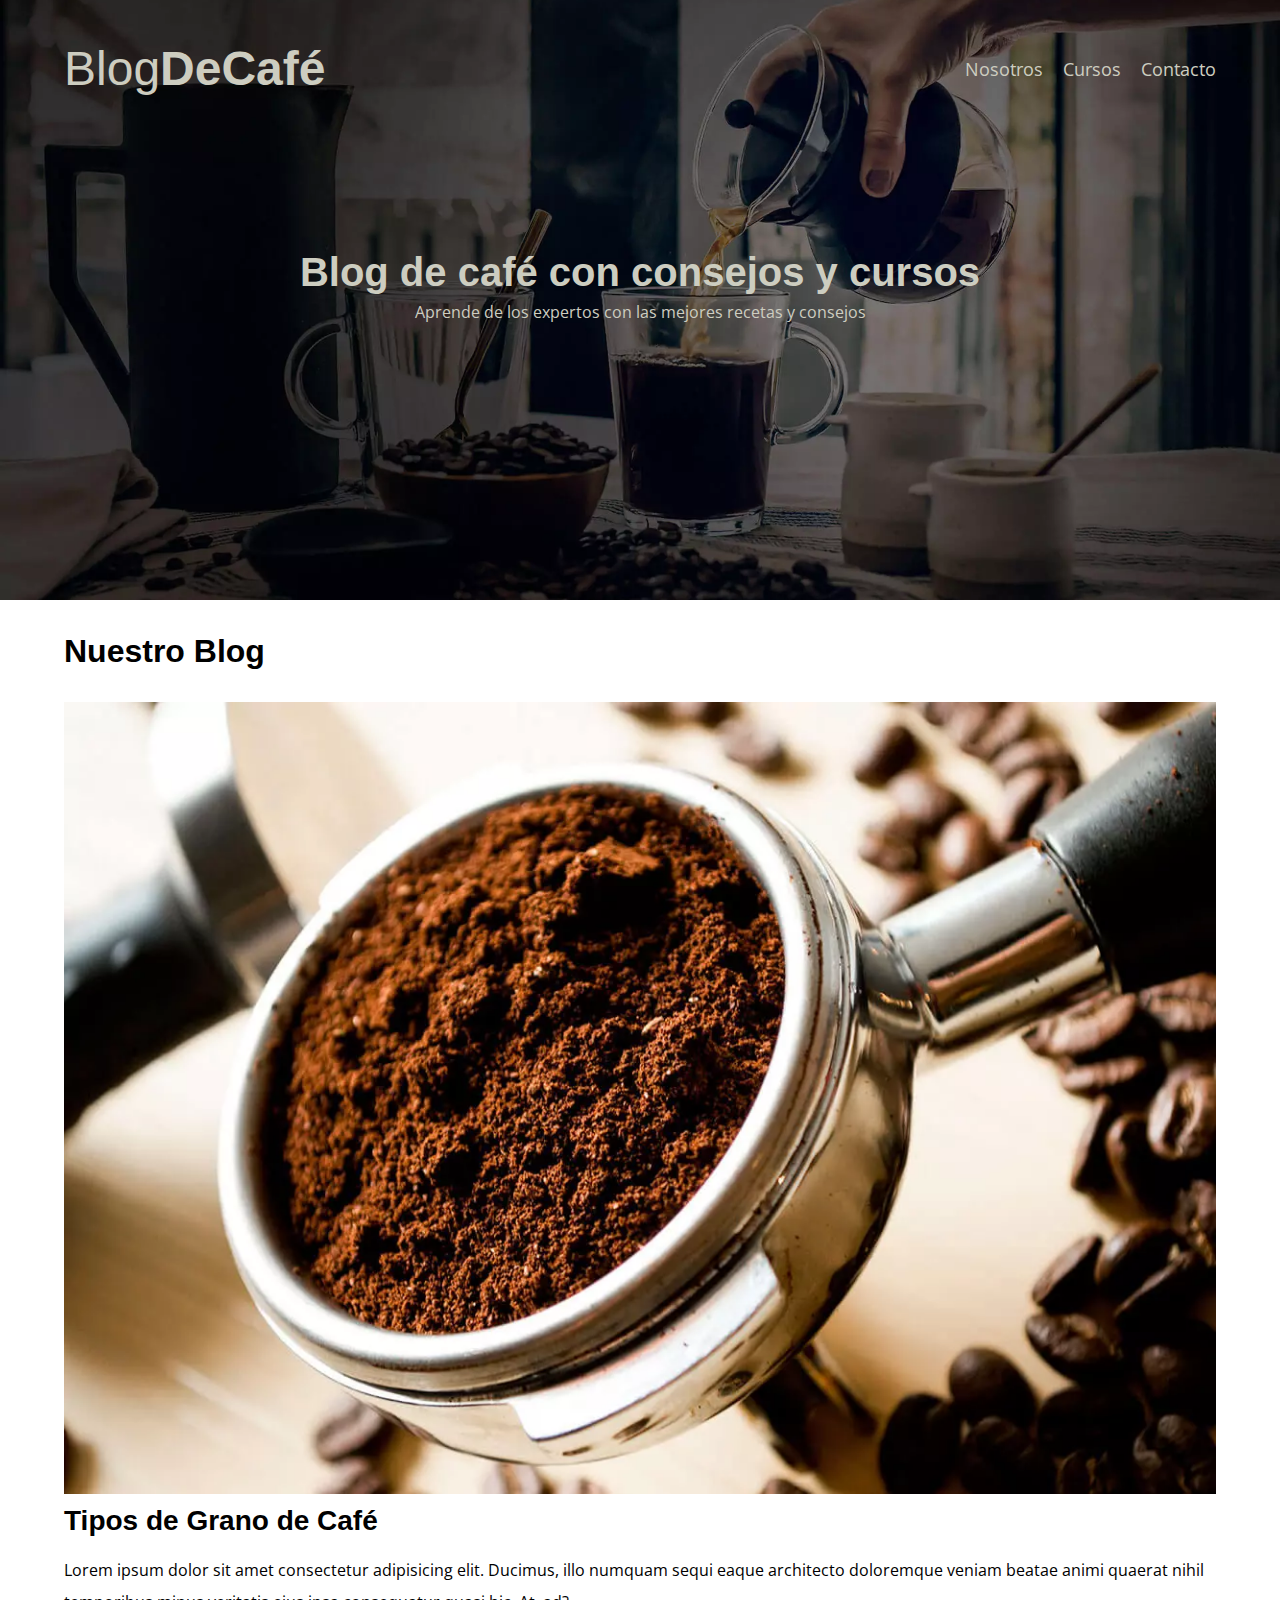
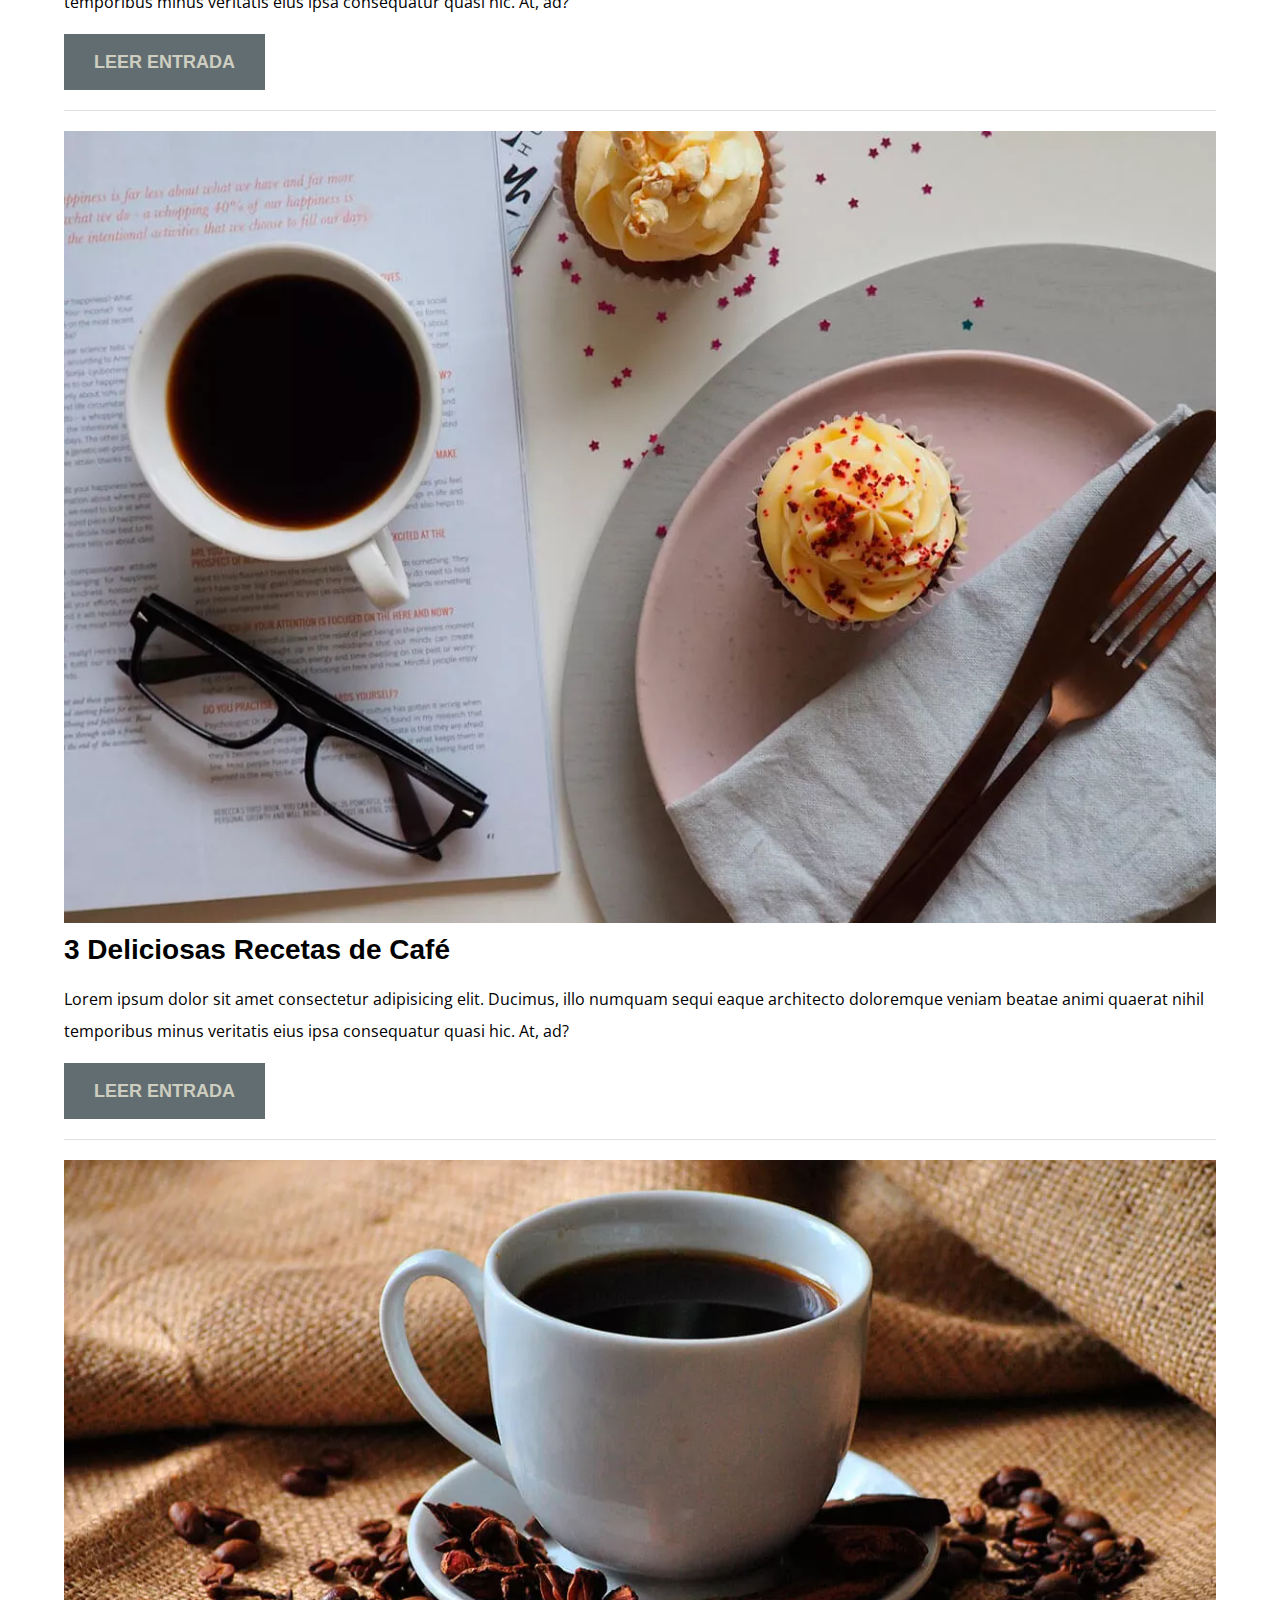
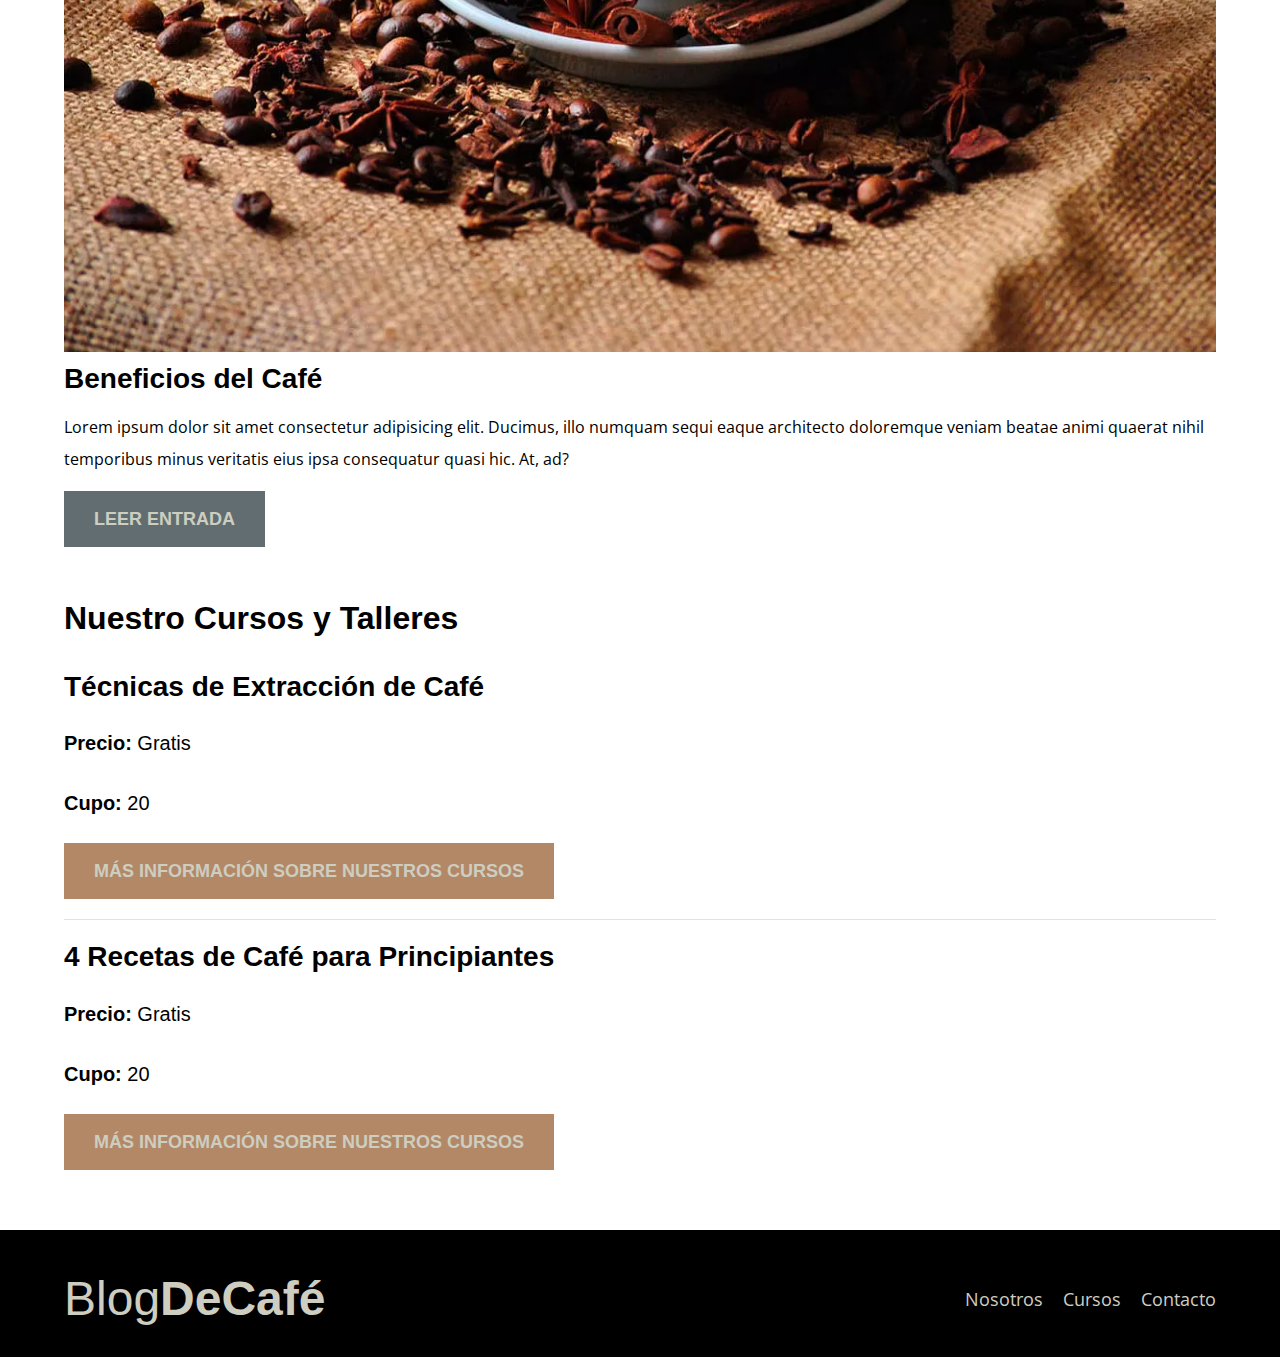
<file: index.html>
<!DOCTYPE html>
<html lang="es">
<head>
    <meta charset="UTF-8">
    <meta name="viewport" content="width=device-width, initial-scale=1.0">
    <title>Blog De Café</title>
    <meta name="description" content="Página web de blog de café">

    <!-- Prefetch -->
     <link rel="prefetch" href="./nosotros.html" as="document">
    
    <link rel="preconnect" href="https://fonts.googleapis.com">
    <link rel="preconnect" href="https://fonts.gstatic.com" crossorigin>
    <link href="https://fonts.googleapis.com/css2?family=Open+Sans:ital,wdth,wght@0,75..100,300..800;1,75..100,300..800&display=swap" rel="stylesheet">
    

    <!-- preload -->
     <link rel="preload" href="./css/normalize.css" as="style">
     <link rel="stylesheet" href="./css/normalize.css">
    
     <!-- preload -->
     <link rel="preload" href="./css/styles.css" as="style">
     <link rel="stylesheet" href="./css/styles.css">


</head>
<body>
    <header class="header">
        <div class="contenedor">
            <div class="barra">
                <a class="logo" href="./index.html">
                    <h1 class="logo__nombre no-margin centrar-texto">Blog<span class="logo__bold">DeCafé</span></h1>
                </a>

                <nav class="navegacion">
                    <a href="./nosotros.html" class="navegacion__enlace">Nosotros</a>
                    <a href="./cursos.html" class="navegacion__enlace">Cursos</a>
                    <a href="./contacto.html" class="navegacion__enlace">Contacto</a>
                </nav>
            </div>
        </div>

        <div class="header__texto">
            <h2 class="no-margin">Blog de café con consejos y cursos</h2>
            <p class="no-margin">Aprende de los expertos con las mejores recetas y consejos</p>
        </div>
    </header>

    <div class="contenedor contenedor-principal">
        <main class="blog">
            <h3>Nuestro Blog</h3>

            <article class="entrada">
                <div class="entrada__imagen">
                    <picture>
                        <source loading="lazy" srcset="./img/blog1.webp" type="image/webp">
                        <img loading="lazy" src="./img/blog1.jpg" alt="imagen blog">
                    </picture>
                    
                </div>

                <div class="entrada__contenido">
                    <h4 class="no-margin">Tipos de Grano de Café</h4>
                    <p>Lorem ipsum dolor sit amet consectetur adipisicing 
                        elit. Ducimus, illo numquam sequi eaque architecto 
                        doloremque veniam beatae animi quaerat nihil 
                        temporibus minus veritatis eius ipsa consequatur 
                        quasi hic. At, ad?</p>
                    <a href="./entrada.html" class="boton boton--primario">Leer Entrada</a>
                </div>
            </article>

            <article class="entrada">
                <div class="entrada__imagen">
                    <picture>
                        <source loading="lazy" srcset="./img/blog2.webp" type="image/webp">
                        <img loading="lazy" src="./img/blog2.jpg" alt="imagen blog">
                    </picture>
                </div>

                <div class="entrada__contenido">
                    <h4 class="no-margin">3 Deliciosas Recetas de Café</h4>
                    <p>Lorem ipsum dolor sit amet consectetur adipisicing 
                        elit. Ducimus, illo numquam sequi eaque architecto 
                        doloremque veniam beatae animi quaerat nihil 
                        temporibus minus veritatis eius ipsa consequatur 
                        quasi hic. At, ad?</p>
                    <a href="./entrada.html" class="boton boton--primario">Leer Entrada</a>
                </div>
            </article>

            <article class="entrada">
                <div class="entrada__imagen">
                    <picture>
                        <source loading="lazy" srcset="./img/blog3.webp" type="image/webp">
                        <img loading="lazy" src="./img/blog3.jpg" alt="imagen blog">
                    </picture>
                </div>

                <div class="entrada__contenido">
                    <h4 class="no-margin">Beneficios del Café</h4>
                    <p>Lorem ipsum dolor sit amet consectetur adipisicing 
                        elit. Ducimus, illo numquam sequi eaque architecto 
                        doloremque veniam beatae animi quaerat nihil 
                        temporibus minus veritatis eius ipsa consequatur 
                        quasi hic. At, ad?</p>
                    <a href="./entrada.html" class="boton boton--primario">Leer Entrada</a>
                </div>
            </article>
        </main>

        <aside class="sidebar">
            <h3>Nuestro Cursos y Talleres</h3>

            <ul class="cursos no-padding">
                <li class="widget-curso">
                    <h4 class="no-margin">Técnicas de Extracción de Café</h4>
                    <p class="widget-curso__label">Precio:<span class="widget-curso__info">  Gratis</span></p>
                    <p class="widget-curso__label">Cupo:<span class="widget-curso__info"> 20</span></p>
                    <a href="./entrada.html" class="boton boton--secundario">Más Información sobre nuestros cursos</a>
                </li>

                <li class="widget-curso">
                    <h4 class="no-margin">4 Recetas de Café para Principiantes</h4>
                    <p class="widget-curso__label">Precio:<span class="widget-curso__info"> Gratis</span></p>
                    <p class="widget-curso__label">Cupo:<span class="widget-curso__info"> 20</span></p>
                    <a href="./entrada.html" class="boton boton--secundario">Más Información sobre nuestros cursos</a>
                </li>
            </ul>
        </aside>
    </div>

    <footer class="footer">
        <div class="contenedor">
            <div class="barra">
                <a class="logo" href="./index.html">
                    <h1 class="logo__nombre no-margin centrar-texto">Blog<span class="logo__bold">DeCafé</span></h1>
                </a>

                <nav class="navegacion">
                    <a href="./nosotros.html" class="navegacion__enlace">Nosotros</a>
                    <a href="./cursos.html" class="navegacion__enlace">Cursos</a>
                    <a href="./contacto.html" class="navegacion__enlace">Contacto</a>
                </nav>
            </div>
        </div>
    </footer>

    <script src="./js/modernizr.js"></script>
</body>
</html>
</file>
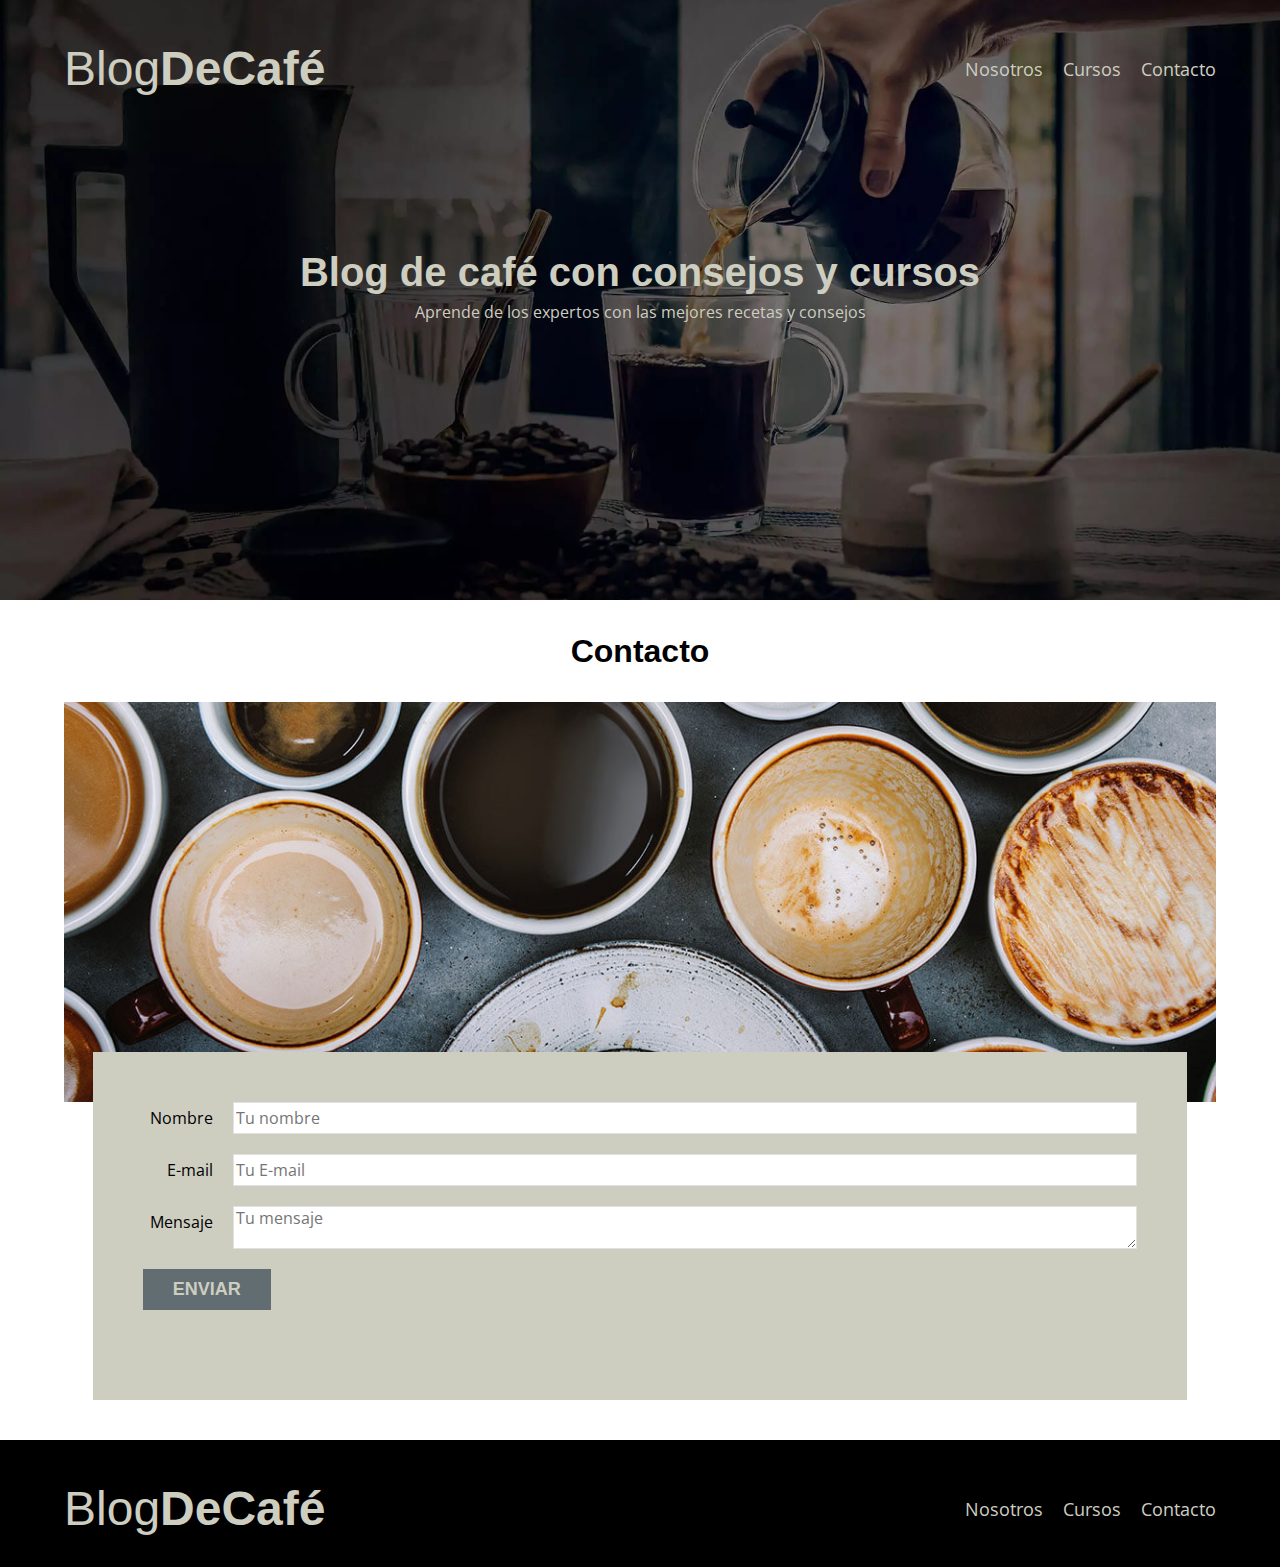
<file: contacto.html>
<!DOCTYPE html>
<html lang="es">
<head>
    <meta charset="UTF-8">
    <meta name="viewport" content="width=device-width, initial-scale=1.0">
    <title>Blog De Café</title>
    <link rel="stylesheet" href="./css/normalize.css">
    <link rel="preconnect" href="https://fonts.googleapis.com">
    <link rel="preconnect" href="https://fonts.gstatic.com" crossorigin>
    <link href="https://fonts.googleapis.com/css2?family=Open+Sans:ital,wdth,wght@0,75..100,300..800;1,75..100,300..800&display=swap" rel="stylesheet">
    <link rel="stylesheet" href="./css/styles.css">
</head>
<body>
    <header class="header">
        <div class="contenedor">
            <div class="barra">
                <a class="logo" href="./index.html">
                    <h1 class="logo__nombre no-margin centrar-texto">Blog<span class="logo__bold">DeCafé</span></h1>
                </a>

                <nav class="navegacion">
                    <a href="./nosotros.html" class="navegacion__enlace">Nosotros</a>
                    <a href="./cursos.html" class="navegacion__enlace">Cursos</a>
                    <a href="./contacto.html" class="navegacion__enlace">Contacto</a>
                </nav>
            </div>
        </div>

        <div class="header__texto">
            <h2 class="no-margin">Blog de café con consejos y cursos</h2>
            <p class="no-margin">Aprende de los expertos con las mejores recetas y consejos</p>
        </div>
    </header>

    <main class="contenedor">
        <h3 class="centrar-texto">Contacto</h3>

        <div class="contacto-bg">

        </div>

        <form class="formulario">
            <div class="campo">
                <label class="campo__label" for="nombre">Nombre</label>
                <input class="campo__field" id="nombre" type="text" placeholder="Tu nombre">
            </div>

            <div class="campo">
                <label class="campo__label" for="email">E-mail</label>
                <input class="campo__field" id="email" type="text" placeholder="Tu E-mail">
            </div>

            <div class="campo">
                <label class="campo__label" for="mensaje">Mensaje</label>
                <textarea class="campo__field" id="mensaje" placeholder="Tu mensaje"></textarea>
            </div>

            <div class="campo">
                <input type="submit" value="Enviar" class="boton boton--primario">
            </div>
        </form>
    </main>

    <footer class="footer">
        <div class="contenedor">
            <div class="barra">
                <a class="logo" href="./index.html">
                    <h1 class="logo__nombre no-margin centrar-texto">Blog<span class="logo__bold">DeCafé</span></h1>
                </a>

                <nav class="navegacion">
                    <a href="./nosotros.html" class="navegacion__enlace">Nosotros</a>
                    <a href="./cursos.html" class="navegacion__enlace">Cursos</a>
                    <a href="./contacto.html" class="navegacion__enlace">Contacto</a>
                </nav>
            </div>
        </div>
    </footer>

    <script src="./js/modernizr.js"></script>
    <script src="./js/scripts.js"></script>

</body>
</html>
</file>
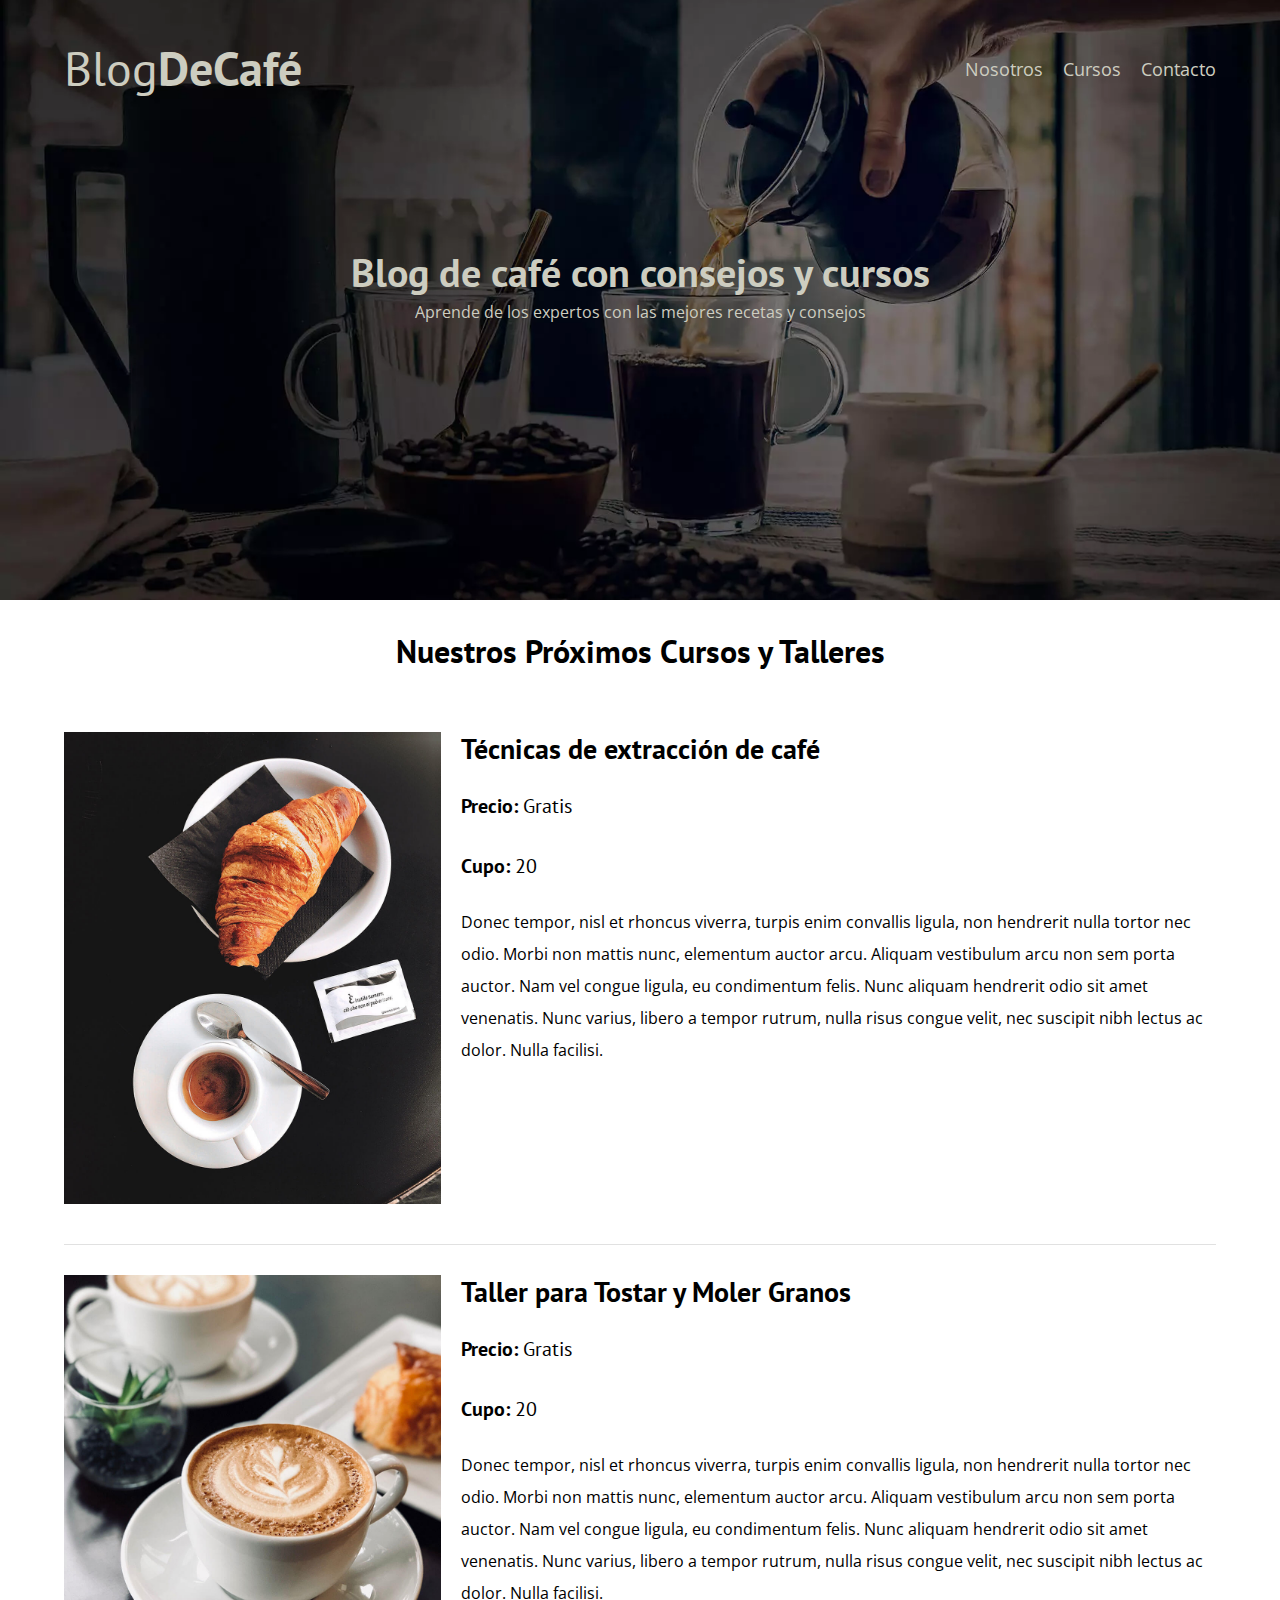
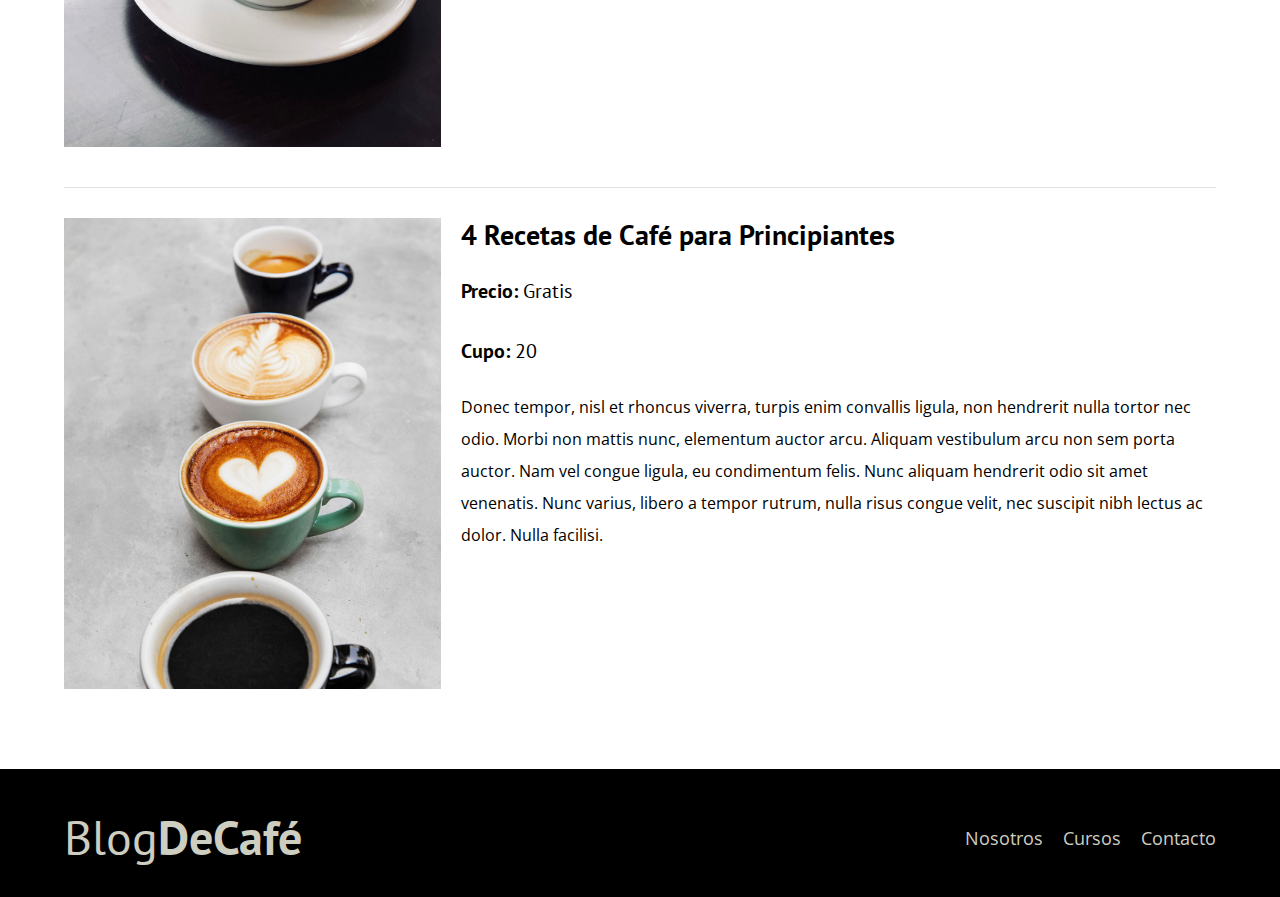
<file: cursos.html>
<!DOCTYPE html>
<html lang="en">
<head>
    <meta charset="UTF-8">
    <meta name="viewport" content="width=device-width, initial-scale=1.0">
    <title>BlogDeCafé</title>
    <link rel="stylesheet" href="./css/normalize.css">
    <link href="https://fonts.googleapis.com/css2?family=Open+Sans&family=PT+Sans:wght@400;700&display=swap" rel="stylesheet">
    <link rel="stylesheet" href="./css/styles.css">
</head>
<body>

    <header class="header">
        <div class="contenedor">
            <div class="barra">
                <a class="logo" href="./index.html">
                    <h1 class="logo__nombre no-margin centrar-texto">Blog<span class="logo__bold">DeCafé</span></h1>
                </a>

                <nav class="navegacion">
                    <a href="./nosotros.html" class="navegacion__enlace">Nosotros</a>
                    <a href="./cursos.html" class="navegacion__enlace">Cursos</a>
                    <a href="./contacto.html" class="navegacion__enlace">Contacto</a>
                </nav>
            </div>
        </div>

        <div class="header__texto">
            <h2 class="no-margin">Blog de café con consejos y cursos</h2>
            <p class="no-margin">Aprende de los expertos con las mejores recetas y consejos</p>
        </div>
    </header>

    <main class="contenedor">
        <h3 class="centrar-texto">Nuestros Próximos Cursos y Talleres</h3>

        <div class="curso">
            <div class="curso__imagen">
                <img src="img/curso1.jpg" alt="Imagen del curso">
            </div>
            <div class="curso__informacion">
                <h4 class="no-margin">Técnicas de extracción de café</h4>
                <p class="curso__label">Precio: 
                    <span class="curso__info">Gratis</span>
                </p>
                <p class="curso__label">Cupo: 
                    <span class="curso__info">20</span>
                </p>
                <p class="curso__descripcion">
                    Donec tempor, nisl et rhoncus viverra, turpis enim convallis ligula, non hendrerit nulla tortor nec odio. Morbi non mattis nunc, elementum auctor arcu. Aliquam vestibulum arcu non sem porta auctor. Nam vel congue ligula, eu condimentum felis. Nunc aliquam hendrerit odio sit amet venenatis. Nunc varius, libero a tempor rutrum, nulla risus congue velit, nec suscipit nibh lectus ac dolor. Nulla facilisi.
                </p>
            </div>
        </div>

        <div class="curso">
            <div class="curso__imagen">
                <img src="img/curso2.jpg" alt="Imagen del curso">
            </div>
            <div class="curso__informacion">
                <h4 class="no-margin">Taller para Tostar y Moler Granos</h4>
                <p class="curso__label">Precio: 
                    <span class="curso__info">Gratis</span>
                </p>
                <p class="curso__label">Cupo: 
                    <span class="curso__info">20</span>
                </p>
                <p class="curso__descripcion">
                    Donec tempor, nisl et rhoncus viverra, turpis enim convallis ligula, non hendrerit nulla tortor nec odio. Morbi non mattis nunc, elementum auctor arcu. Aliquam vestibulum arcu non sem porta auctor. Nam vel congue ligula, eu condimentum felis. Nunc aliquam hendrerit odio sit amet venenatis. Nunc varius, libero a tempor rutrum, nulla risus congue velit, nec suscipit nibh lectus ac dolor. Nulla facilisi.
                </p>
            </div>
        </div>

        <div class="curso">
            <div class="curso__imagen">
                <img src="img/curso3.jpg" alt="Imagen del curso">
            </div>
            <div class="curso__informacion">
                <h4 class="no-margin">4 Recetas de Café para Principiantes</h4>
                <p class="curso__label">Precio: 
                    <span class="curso__info">Gratis</span>
                </p>
                <p class="curso__label">Cupo: 
                    <span class="curso__info">20</span>
                </p>
                <p class="curso__descripcion">
                    Donec tempor, nisl et rhoncus viverra, turpis enim convallis ligula, non hendrerit nulla tortor nec odio. Morbi non mattis nunc, elementum auctor arcu. Aliquam vestibulum arcu non sem porta auctor. Nam vel congue ligula, eu condimentum felis. Nunc aliquam hendrerit odio sit amet venenatis. Nunc varius, libero a tempor rutrum, nulla risus congue velit, nec suscipit nibh lectus ac dolor. Nulla facilisi.
                </p>
            </div>
        </div>

        
    </main>

    <footer class="footer">
        <div class="contenedor">
            <div class="barra">
                <a class="logo" href="index.html">
                    <h1 class="logo__nombre no-margin centrar-texto">Blog<span class="logo__bold">DeCafé</span></h1>
                </a>

                <nav class="navegacion">
                    <a href="./nosotros.html" class="navegacion__enlace">Nosotros</a>
                    <a href="./cursos.html" class="navegacion__enlace">Cursos</a>
                    <a href="./contacto.html" class="navegacion__enlace">Contacto</a>
                </nav>
            </div>
        </div>
    </footer>
    <script src="js/modernizr.js"></script>
</body>
</html>
</file>
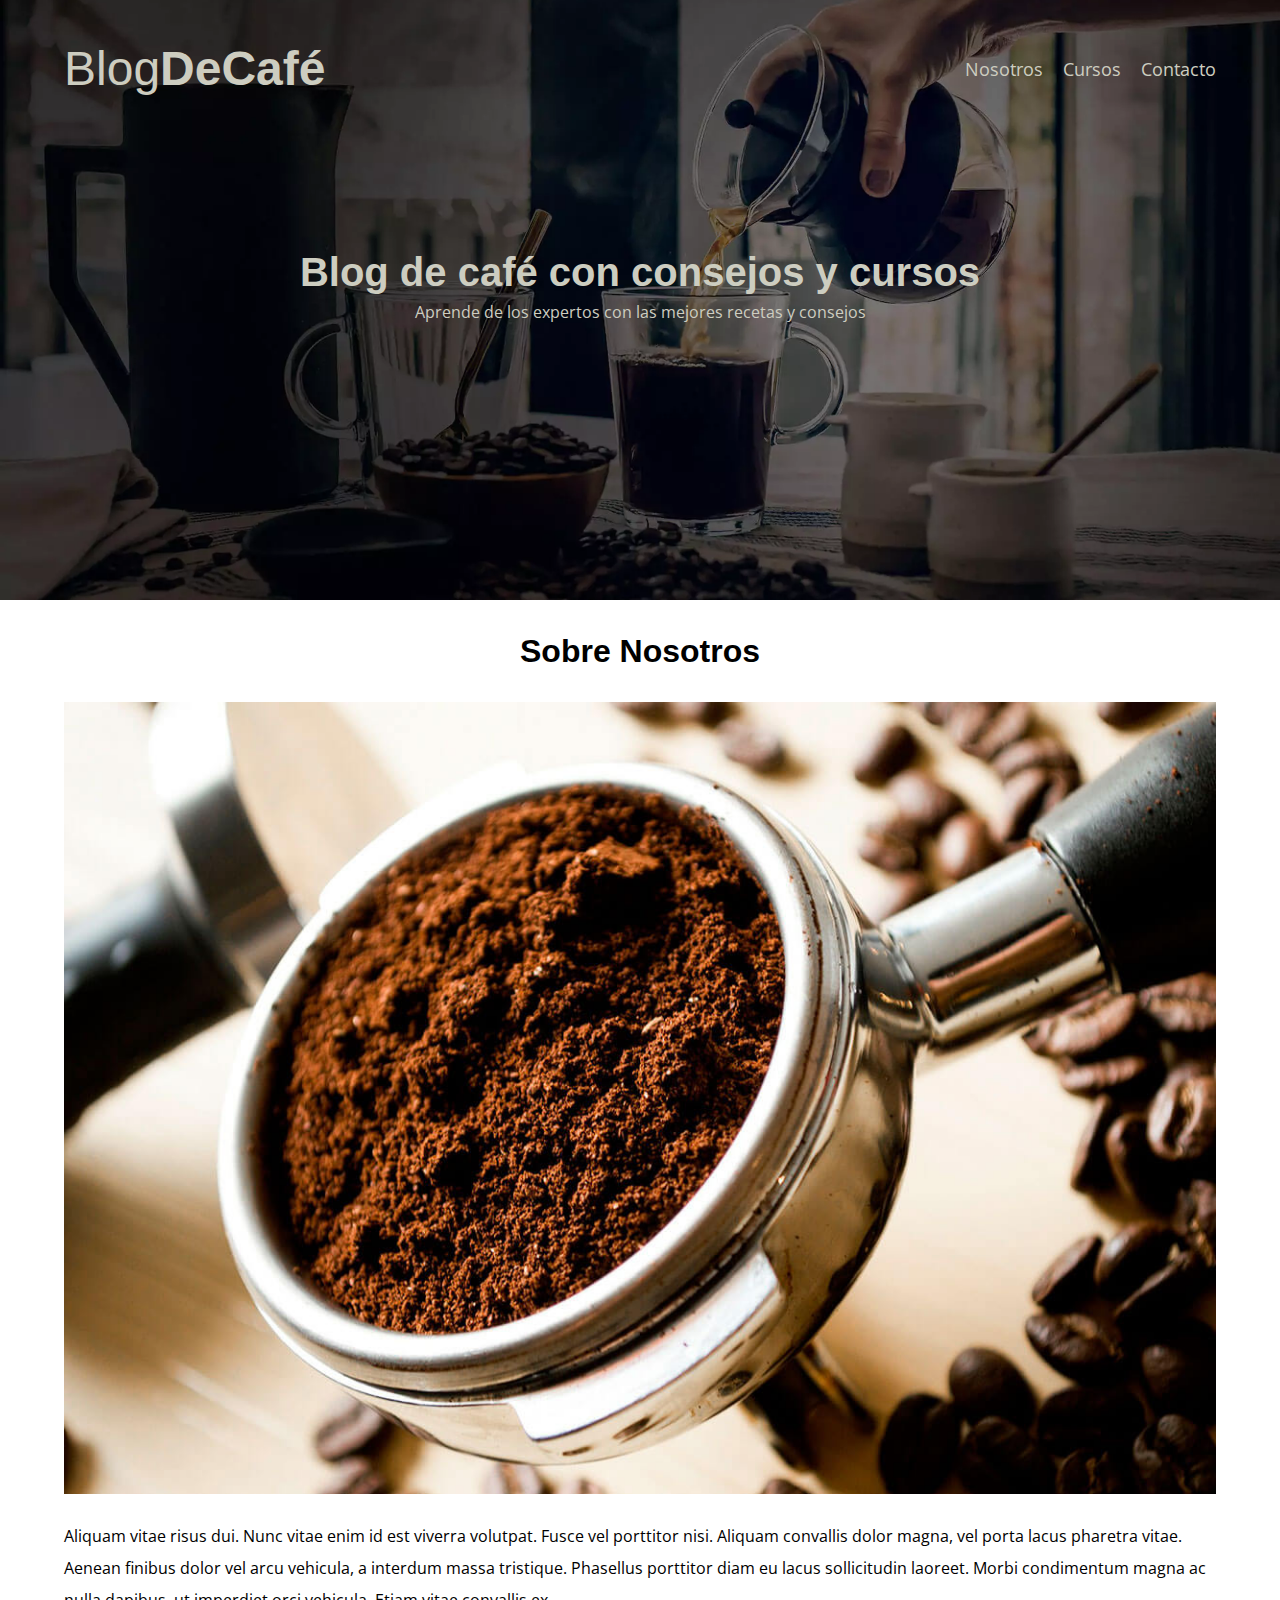
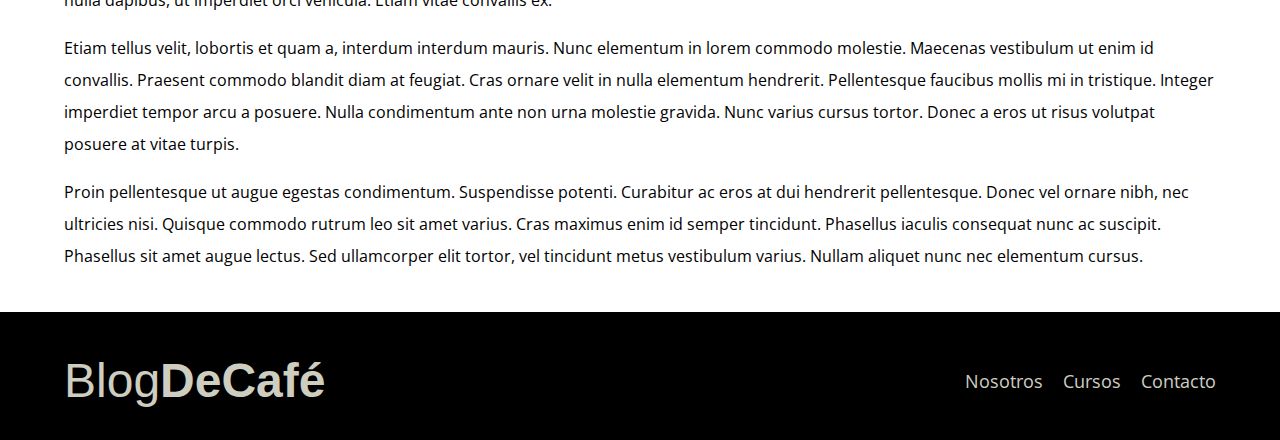
<file: entrada.html>
<!DOCTYPE html>
<html lang="es">
<head>
    <meta charset="UTF-8">
    <meta name="viewport" content="width=device-width, initial-scale=1.0">
    <title>Blog De Café</title>
    <link rel="stylesheet" href="./css/normalize.css">
    <link rel="preconnect" href="https://fonts.googleapis.com">
    <link rel="preconnect" href="https://fonts.gstatic.com" crossorigin>
    <link href="https://fonts.googleapis.com/css2?family=Open+Sans:ital,wdth,wght@0,75..100,300..800;1,75..100,300..800&display=swap" rel="stylesheet">
    <link rel="stylesheet" href="./css/styles.css">
</head>
<body>
    <header class="header">
        <div class="contenedor">
            <div class="barra">
                <a class="logo" href="./index.html">
                    <h1 class="logo__nombre no-margin centrar-texto">Blog<span class="logo__bold">DeCafé</span></h1>
                </a>

                <nav class="navegacion">
                    <a href="./nosotros.html" class="navegacion__enlace">Nosotros</a>
                    <a href="./cursos.html" class="navegacion__enlace">Cursos</a>
                    <a href="./contacto.html" class="navegacion__enlace">Contacto</a>
                </nav>
            </div>
        </div>

        <div class="header__texto">
            <h2 class="no-margin">Blog de café con consejos y cursos</h2>
            <p class="no-margin">Aprende de los expertos con las mejores recetas y consejos</p>
        </div>
    </header>

    <main class="contenedor">
        <h3 class="centrar-texto">Sobre Nosotros</h3>

        <img src="./img/blog1.jpg" alt="imagen del blog">

        <p>Aliquam vitae risus dui. Nunc vitae enim id est viverra volutpat. 
            Fusce vel porttitor nisi. Aliquam convallis dolor magna, vel porta 
            lacus pharetra vitae. Aenean finibus dolor vel arcu vehicula, a 
            interdum massa tristique. Phasellus porttitor diam eu lacus 
            sollicitudin laoreet. Morbi condimentum magna ac nulla dapibus, 
            ut imperdiet orci vehicula. Etiam vitae convallis ex.</p>

        <p>Etiam tellus velit, lobortis et quam a, interdum interdum mauris. 
            Nunc elementum in lorem commodo molestie. Maecenas vestibulum ut 
            enim id convallis. Praesent commodo blandit diam at feugiat. Cras 
            ornare velit in nulla elementum hendrerit. Pellentesque faucibus 
            mollis mi in tristique. Integer imperdiet tempor arcu a posuere. 
            Nulla condimentum ante non urna molestie gravida. Nunc varius 
            cursus tortor. Donec a eros ut risus volutpat posuere at vitae turpis.</p>

        <p>Proin pellentesque ut augue egestas condimentum. Suspendisse 
            potenti. Curabitur ac eros at dui hendrerit pellentesque. Donec 
            vel ornare nibh, nec ultricies nisi. Quisque commodo rutrum leo 
            sit amet varius. Cras maximus enim id semper tincidunt. Phasellus 
            iaculis consequat nunc ac suscipit. Phasellus sit amet augue 
            lectus. Sed ullamcorper elit tortor, vel tincidunt metus 
            vestibulum varius. Nullam aliquet nunc nec elementum cursus.</p>
    </main>

    <footer class="footer">
        <div class="contenedor">
            <div class="barra">
                <a class="logo" href="./index.html">
                    <h1 class="logo__nombre no-margin centrar-texto">Blog<span class="logo__bold">DeCafé</span></h1>
                </a>

                <nav class="navegacion">
                    <a href="./nosotros.html" class="navegacion__enlace">Nosotros</a>
                    <a href="./cursos.html" class="navegacion__enlace">Cursos</a>
                    <a href="./contacto.html" class="navegacion__enlace">Contacto</a>
                </nav>
            </div>
        </div>
    </footer>

    <script src="./js/modernizr.js"></script>

</body>
</html>
</file>
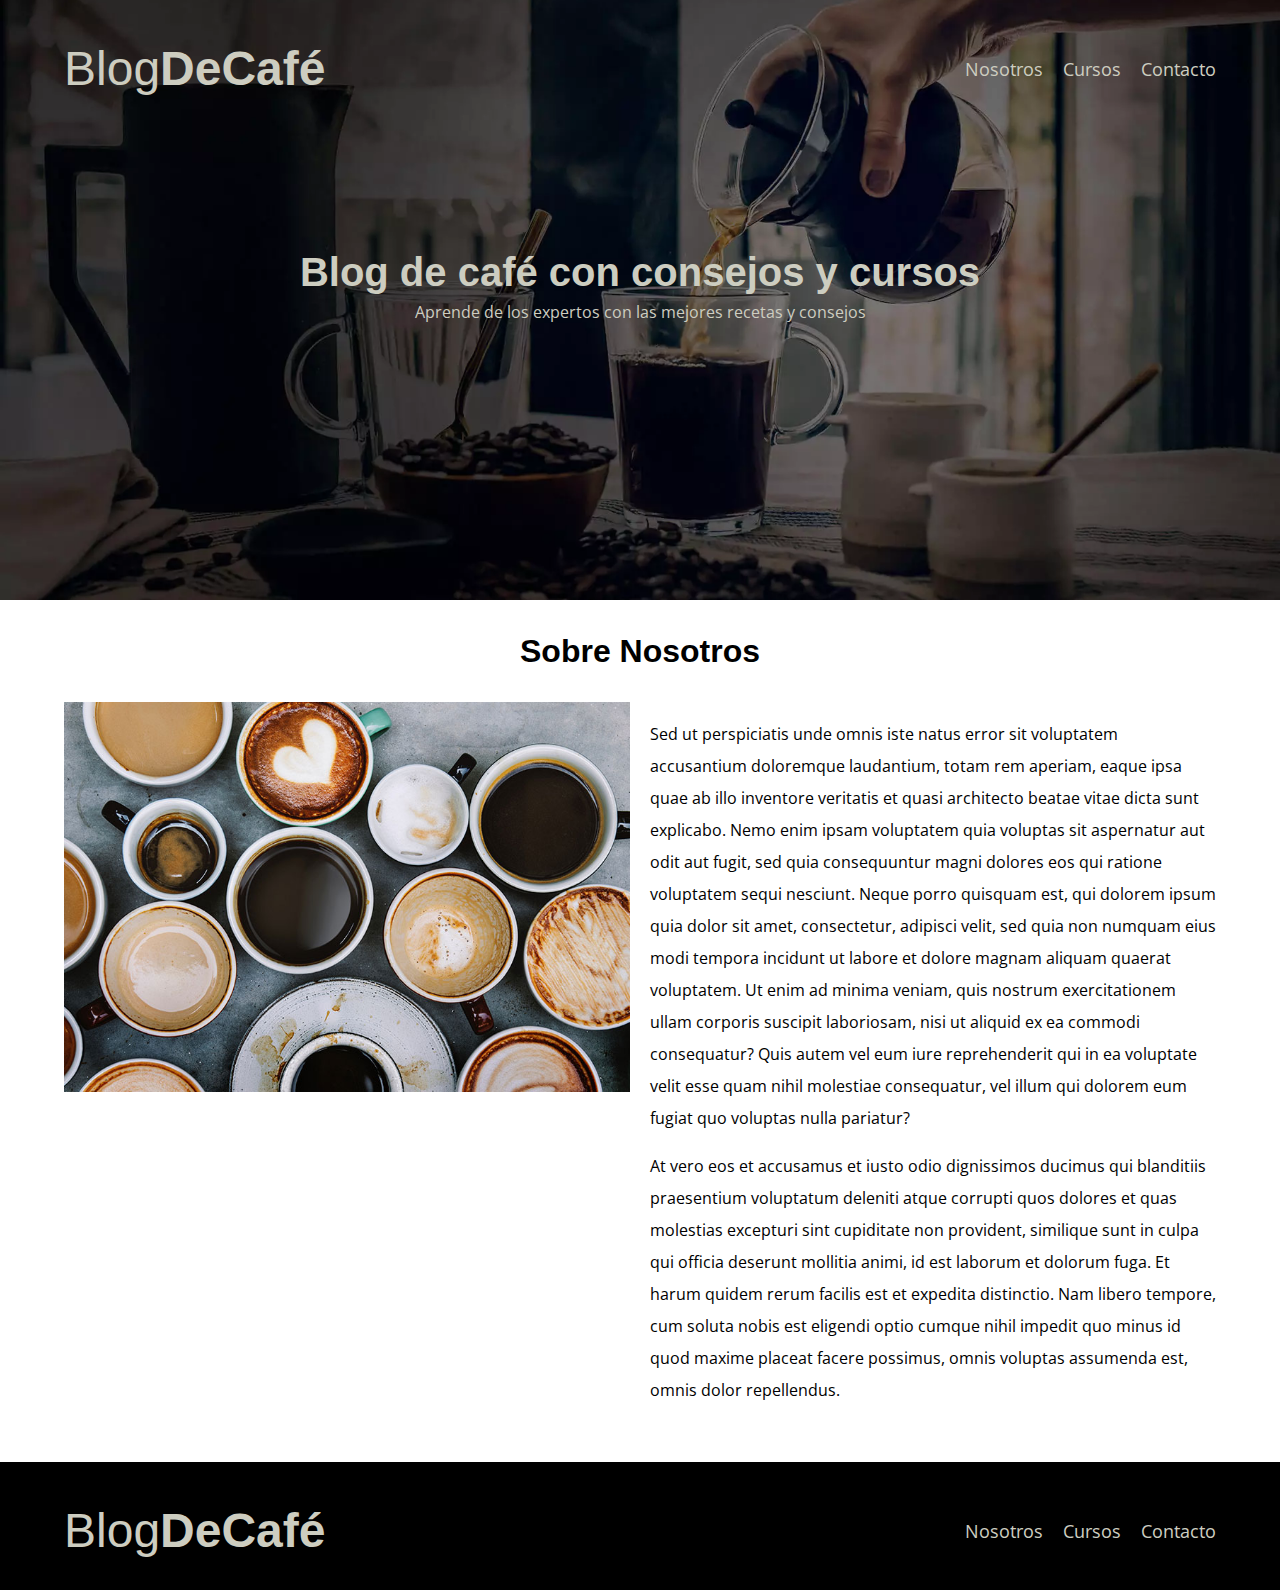
<file: nosotros.html>
<!DOCTYPE html>
<html lang="es">
<head>
    <meta charset="UTF-8">
    <meta name="viewport" content="width=device-width, initial-scale=1.0">
    <title>Blog De Café</title>
    <link rel="stylesheet" href="./css/normalize.css">
    <link rel="preconnect" href="https://fonts.googleapis.com">
    <link rel="preconnect" href="https://fonts.gstatic.com" crossorigin>
    <link href="https://fonts.googleapis.com/css2?family=Open+Sans:ital,wdth,wght@0,75..100,300..800;1,75..100,300..800&display=swap" rel="stylesheet">
    <link rel="stylesheet" href="./css/styles.css">
</head>
<body>
    <header class="header">
        <div class="contenedor">
            <div class="barra">
                <a class="logo" href="./index.html">
                    <h1 class="logo__nombre no-margin centrar-texto">Blog<span class="logo__bold">DeCafé</span></h1>
                </a>

                <nav class="navegacion">
                    <a href="./nosotros.html" class="navegacion__enlace">Nosotros</a>
                    <a href="./cursos.html" class="navegacion__enlace">Cursos</a>
                    <a href="./contacto.html" class="navegacion__enlace">Contacto</a>
                </nav>
            </div>
        </div>

        <div class="header__texto">
            <h2 class="no-margin">Blog de café con consejos y cursos</h2>
            <p class="no-margin">Aprende de los expertos con las mejores recetas y consejos</p>
        </div>
    </header>

    <main class="contenedor">
        <h3 class="centrar-texto">Sobre Nosotros</h3>

        <div class="sobre-nosotros">
            <div class="sobre-nosotros__imagen">
                <img src="./img/nosotros.jpg" alt="imagen nosotros">
            </div>
            
            <div class="sobre-nosotros__texto">
                <p>Sed ut perspiciatis unde omnis iste natus error sit 
                    voluptatem accusantium doloremque laudantium, totam 
                    rem aperiam, eaque ipsa quae ab illo inventore 
                    veritatis et quasi architecto beatae vitae dicta sunt 
                    explicabo. Nemo enim ipsam voluptatem quia voluptas sit
                    aspernatur aut odit aut fugit, sed quia consequuntur 
                    magni dolores eos qui ratione voluptatem sequi nesciunt. 
                    Neque porro quisquam est, qui dolorem ipsum quia dolor 
                    sit amet, consectetur, adipisci velit, sed quia non 
                    numquam eius modi tempora incidunt ut labore et dolore 
                    magnam aliquam quaerat voluptatem. Ut enim ad minima 
                    veniam, quis nostrum exercitationem ullam corporis 
                    suscipit laboriosam, nisi ut aliquid ex ea commodi 
                    consequatur? Quis autem vel eum iure reprehenderit qui in 
                    ea voluptate velit esse quam nihil molestiae consequatur, 
                    vel illum qui dolorem eum fugiat quo voluptas nulla 
                    pariatur?</p>

                <p>At vero eos et accusamus et iusto odio dignissimos 
                    ducimus qui blanditiis praesentium voluptatum deleniti
                    atque corrupti quos dolores et quas molestias excepturi
                    sint cupiditate non provident, similique sunt in
                    culpa qui officia deserunt mollitia animi, id est laborum 
                    et dolorum fuga. Et harum quidem rerum facilis est et 
                    expedita distinctio. Nam libero tempore, cum soluta nobis 
                    est eligendi optio cumque nihil impedit quo minus id quod 
                    maxime placeat facere possimus, omnis voluptas assumenda 
                    est, omnis dolor repellendus.</p>
            </div>
        </div>
    </main>

    <footer class="footer">
        <div class="contenedor">
            <div class="barra">
                <a class="logo" href="./index.html">
                    <h1 class="logo__nombre no-margin centrar-texto">Blog<span class="logo__bold">DeCafé</span></h1>
                </a>

                <nav class="navegacion">
                    <a href="./nosotros.html" class="navegacion__enlace">Nosotros</a>
                    <a href="./cursos.html" class="navegacion__enlace">Cursos</a>
                    <a href="./contacto.html" class="navegacion__enlace">Contacto</a>
                </nav>
            </div>
        </div>
    </footer>

    <script src="./js/modernizr.js"></script>

</body>
</html>
</file>
<file: css/styles.css>
:root {
    --fuenteHeading: 'PT Sans', sans-serif;
    --fuenteParrafos: 'Open Sans', sans-serif;

    --primario: #B38867;
    --gris: #e1e1e1;
    --oscuro: #626d71;
    --claro: #cdcdc0;

}

html {
    box-sizing: border-box;
    font-size: 62.5%;
}

*, *:before, *:after {
    box-sizing: inherit;
}

body {
    font-family: var(--fuenteParrafos);
    font-size: 1.6rem;
    line-height: 2;
}

/* Globales */
.contenedor {
    /* max-width: 120rem; */
    /* width: 90%; */
    width: min(90%, 120rem);
    margin: 0 auto;
}

a {
    text-decoration: none;
}

h1, h2, h3, h4 {
    font-family: var(--fuenteHeading);
    line-height: 1.2;
}

h1 {
    font-size: 4.8rem;
}

h2 {
    font-size: 4rem;
}

h3 {
    font-size: 3.2rem;
}

h4 {
    font-size: 2.8rem;
}

img {
    max-width: 100%;
}


/** Utilidades **/
.no-margin {
    margin: 0;
}

.no-padding {
    padding: 0;
}

.centrar-texto {
    text-align: center;
}

/** Header **/
.webp .header {
    background-image: url(../img/banner.webp);
}

.no-webp .header {
    background-image: url(../img/banner.jpg);
}
.header {
    height: 60rem;
    background-size: cover;
    background-repeat: no-repeat;
    background-position: center center;
}
.header__texto {
   text-align: center;
   color: var(--claro);
   margin-top: 5rem;
}

@media (min-width: 768px) {
    .header__texto {
        margin-top: 15rem;
    }
}

.barra {
    padding-top: 4rem;
}

@media (min-width: 768px) {
    .barra {
        display: flex;
        justify-content: space-between;
        align-items: center;
    }
}

.logo {
    color: var(--claro);
    
}

.logo__nombre {
    font-weight: 400;
}

.logo__bold {
    font-weight: 700;
}

@media (min-width: 768px) {
    .navegacion {
        display: flex;
        gap: 2rem;
    }
}

.navegacion__enlace {
    display: block;
    text-align: center;
    font-size: 1.8rem;
    color: var(--claro);
}

@media (min-width: 768px) {
    .contenido-principal {
        display: grid;
        grid-template-columns: 2fr 1fr;
        column-gap: 4rem;
    }
}

.entrada {
    border-bottom: 1px solid var(--gris);
    margin-bottom: 2rem;
}

.entrada:last-of-type {
    border: none;
    margin-bottom: 0;
}

.boton {
    display: block;
    font-family: var(--fuenteHeading);
    color: var(--claro);
    text-align: center;
    padding: 1rem 3rem;
    font-size: 1.8rem;
    text-transform: uppercase;
    font-weight: 700;
    margin-bottom: 2rem;
    border: none;
}

@media (min-width: 768px) {
    .boton {
        display: inline-block;

    }
}

.boton:hover {
    cursor: pointer;
}

.boton--primario {
    background-color: var(--oscuro);
}

.boton--secundario {
    background-color: var(--primario);
}

.cursos {
    list-style: none;
}

.widget-curso {
    border-bottom: 1px solid var(--gris);
    margin-bottom: 2rem;
}

.widget-curso:last-of-type {
    border: none;
    margin-bottom: 0;
}

.widget-curso__label {
    font-family: var(--fuenteHeading);
    font-weight: bold;
}

.widget-curso__info {
    font-weight: normal;
}

.widget-curso__label,
.widget-curso__info {
    font-size: 2rem;
}

.footer {
    background-color: black;
    padding-bottom: 3rem;
    margin-top: 4rem;
}

/** Sobre Nosotros **/
@media (min-width: 768px) {
    .sobre-nosotros {
        display: grid;
        grid-template-columns: repeat(2, 1fr);
        column-gap: 2rem;
    }
}

/** Cursos **/
.curso {
    padding: 3rem 0;
    border-bottom: 1px solid var(--gris);
}
@media (min-width: 768px) {
    .curso {
        display: grid;
        grid-template-columns: 1fr 2fr;
        column-gap: 2rem;
    }
}

.curso:last-of-type {
   border: none;
}

.curso__label {
    font-family: var(--fuenteHeading);
    font-weight: bold;
}

.curso__info {
    font-weight: normal;
}

.curso__label,
.curso__info {
    font-size: 2rem;
}

/** Contacto **/
.contacto-bg {
    background-image: url(../img/contacto.jpg);
    height: 40rem;
    background-size: cover;
    background-repeat: no-repeat;
}

.error {
    background-color: rgb(185, 0, 0);
    padding: 1rem .5rem;
    text-align: center;
    color: var(--claro);
}
.correcto {
    background-color: rgb(74, 185, 0);
    padding: 1rem .5rem;
    text-align: center;
    color: var(--claro);
}

.formulario {
    background-color: var(--claro);
    margin: -5rem auto 0 auto;
    width: 95%;
    padding: 5rem;
}
.campo {
    display: flex;
    margin-bottom: 2rem;
}
.campo__label {
    flex: 0 0 9rem;
    text-align: right;
    padding-right: 2rem;
}
.campo__field {
    flex: 1;
    border: 1px solid var(--gris);
    width: 60%;
}
.campo__field--textarea {
    height: 20rem;
}
</file>
